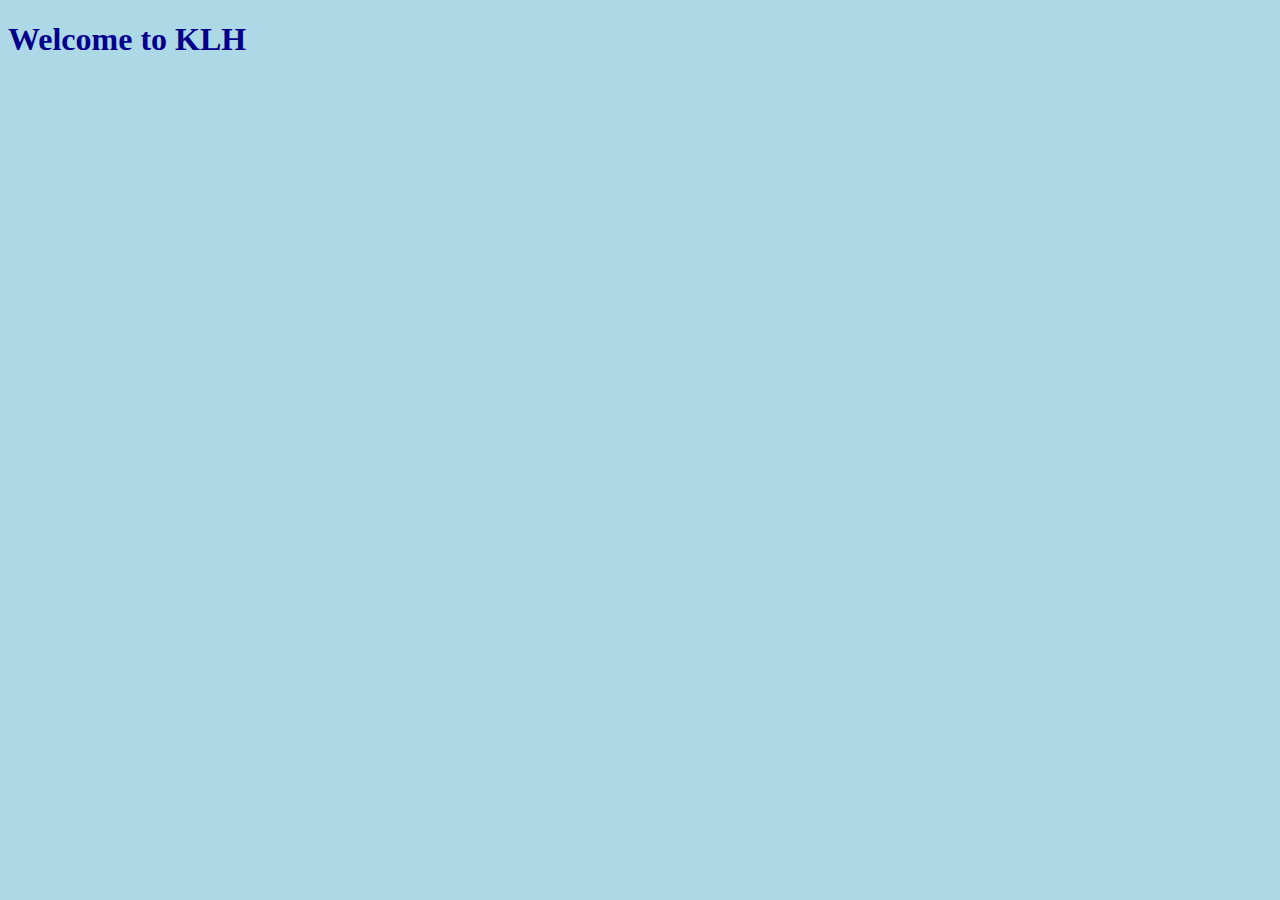
<file: week-1/first.html>
<!DOCTYPE html>
<html lang="en">
<head>
    <meta charset="UTF-8">
    <meta name="viewport" content="width=device-width, initial-scale=1.0">
    <title>Document</title>
</head>
<body style ="background-color: lightblue">
    <h1 style="color: darkblue;">Welcome to KLH</h1>
</body>
</html>
</file>
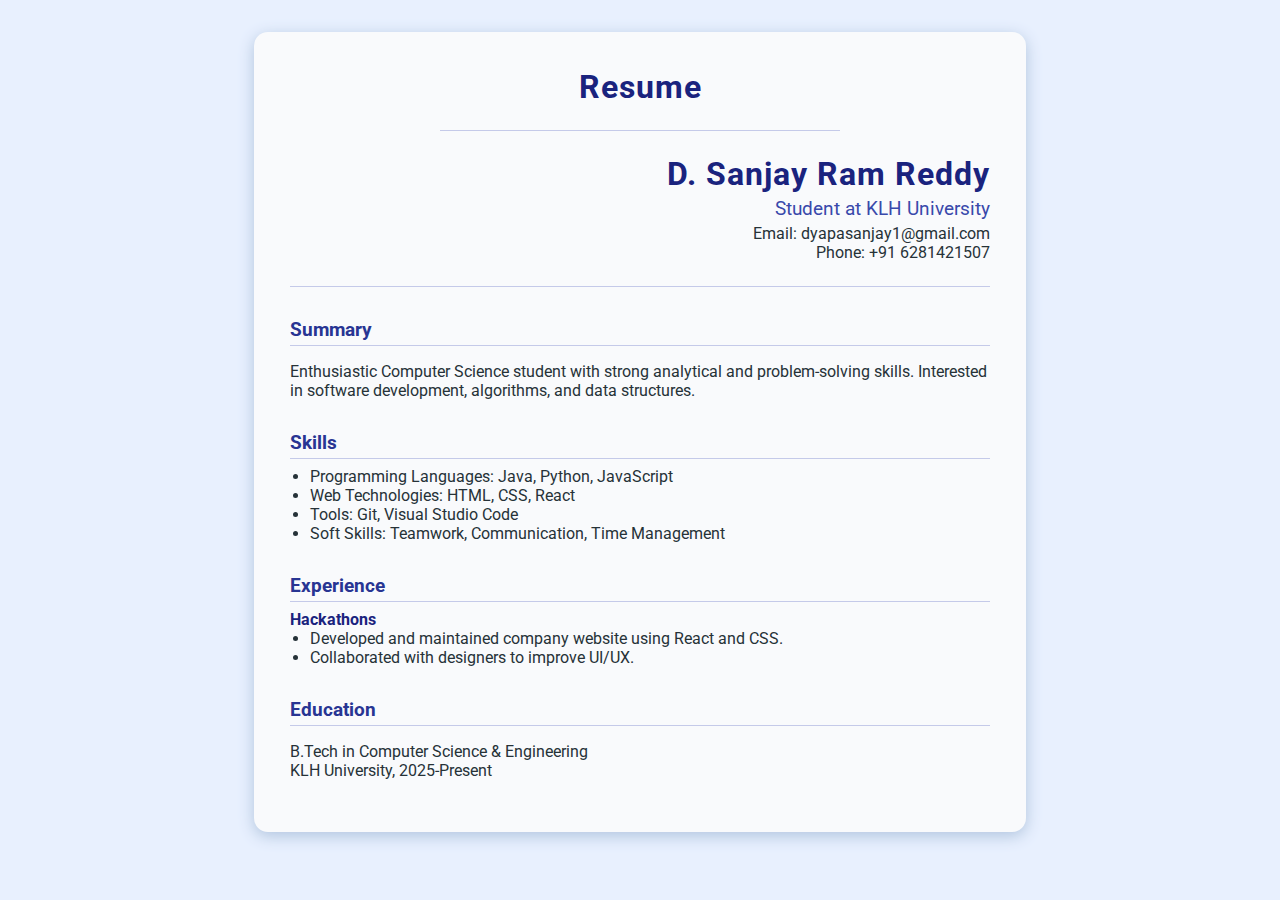
<file: week-1/resume.html>
<!DOCTYPE html>
<html lang="en">
<head>
    <meta charset="UTF-8">
    <meta name="viewport" content="width=device-width, initial-scale=1.0">
    <title>Document</title>
    <!-- Add Google Fonts -->
    <link href="https://fonts.googleapis.com/css?family=Roboto:400,700&display=swap" rel="stylesheet">
    <style>
        body {
            font-family: 'Roboto', Arial, sans-serif;
            margin: 32px;
            background: #e8f0fe; /* Softer blue background */
        }
        .container {
            max-width: 700px;
            margin: 0 auto;
            background: #f9fafc;
            border-radius: 14px;
            box-shadow: 0 4px 16px #b0c4de;
            padding: 36px;
        }
        .header-flex {
            display: flex;
            justify-content: flex-end;
            align-items: flex-start;
            margin-bottom: 24px;
        }
        .contact-info {
            text-align: right;
        }
        h1 {
            color: #1a237e;
            margin-bottom: 0;
            margin-top: 0;
            font-weight: 700;
            letter-spacing: 1px;
        }
        
        h2 { 
            color: #3949ab;
            margin-top: 4px;
            font-size: 1.2em;
            font-weight: 400;
            margin-bottom: 0;
        }
        h3 {    
            color: #283593;
            margin-top: 32px;
            margin-bottom: 8px;
            border-bottom: 1px solid #c5cae9;
            padding-bottom: 4px;
            font-weight: 700;
        }
        p, li {
            color: #263238;
            font-size: 1em;
            font-family: 'Roboto', Arial, sans-serif;
        }
        ul {
            margin-top: 0;
            margin-bottom: 0;
            padding-left: 20px;
        }
        hr {
            border: none;
            border-top: 1px solid #c5cae9;
            margin: 24px 0;
        }
        strong {
            color: #1a237e;
        }
        em {
            color: #607d8b;
            font-size: 0.95em;
        }
    </style>
</head>
<body>
    <div class="container">
        <h1 style="text-align: center; margin-bottom: 24px;">Resume</h1>
        <hr style="max-width: 400px; margin: 0 auto 24px auto;">
        <div class="header-flex">
            <div class="contact-info">
                <h1>D. Sanjay Ram Reddy</h1>
                <h2>Student at KLH University</h2>
                <p style="margin: 4px 0 0 0;">Email: dyapasanjay1@gmail.com<br>Phone: +91 6281421507</p>
            </div>
        </div>
        <hr>
        <h3>Summary</h3>
        <p>
            Enthusiastic Computer Science student with strong analytical and problem-solving skills. Interested in software development, algorithms, and data structures.
        </p>
        <h3>Skills</h3>
        <ul style="display: inline-block; text-align: left;">
            <li>Programming Languages: Java, Python, JavaScript</li>
            <li>Web Technologies: HTML, CSS, React</li>
            <li>Tools: Git, Visual Studio Code</li>
            <li>Soft Skills: Teamwork, Communication, Time Management</li>
        </ul>
        <h3>Experience</h3>
        <strong>Hackathons</strong><br>
        <ul style="display: inline-block; text-align: left;">
            <li>Developed and maintained company website using React and CSS.</li>
            <li>Collaborated with designers to improve UI/UX.</li>
        </ul>
        <h3>Education</h3>
        <p>
            B.Tech in Computer Science & Engineering<br>
            KLH University, 2025-Present<br>




</html></body>    </div>        </p>        </p>
    </div>
</body>
</html>
</file>
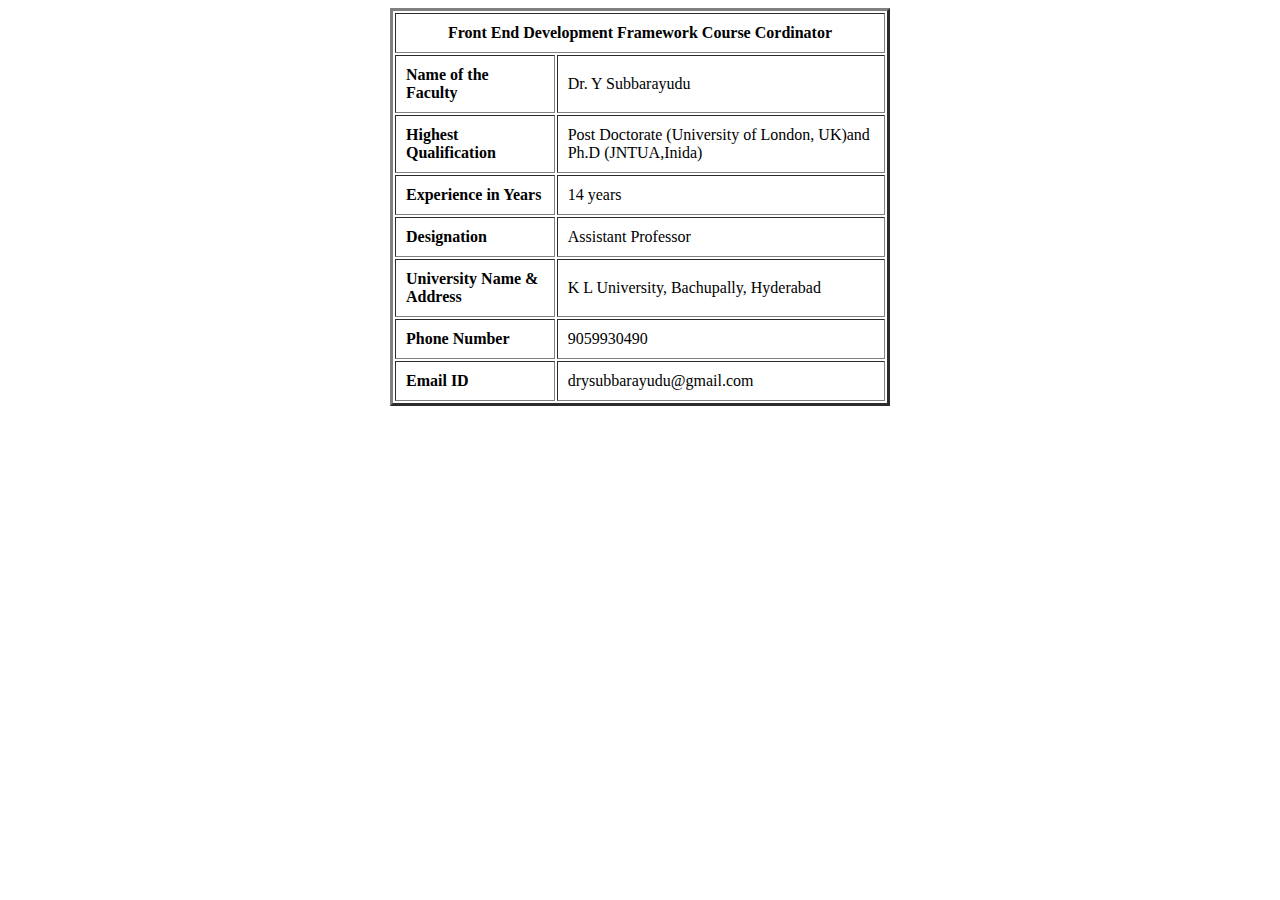
<file: week-4/Contact.html>
<!DOCTYPE html>
<html>
<head>
<title>Front End Development Framework</title>
</head>
<body>
<center>
<table border="3" width="500" height="175" cellpadding="10" >
<tr>
<th colspan="2">Front End Development Framework Course Cordinator</th>
</tr>
<tr>
<td><strong>Name of the Faculty</strong></td>
<td>Dr. Y Subbarayudu</td>
</tr>
<tr>
<td><strong>Highest Qualification</strong></td>
<td>Post Doctorate (University of London, UK)and Ph.D (JNTUA,Inida)</td>
</tr>
<tr>
<td><strong>Experience in Years</strong></td>
<td>14 years</td>
</tr>
<tr>
<td><strong>Designation</strong></td>
<td>Assistant Professor</td>
</tr>
<tr>
<td><strong>University Name & Address</strong></td>
<td>K L University, Bachupally, Hyderabad</td>
</tr>
<tr>
<td><strong>Phone Number</strong></td>
<td>9059930490</td>
</tr>
<tr>
<td><strong>Email ID</strong></td>
<td>drysubbarayudu@gmail.com</td>
</tr>
</table>
</center>
</body>
</html>
</file>
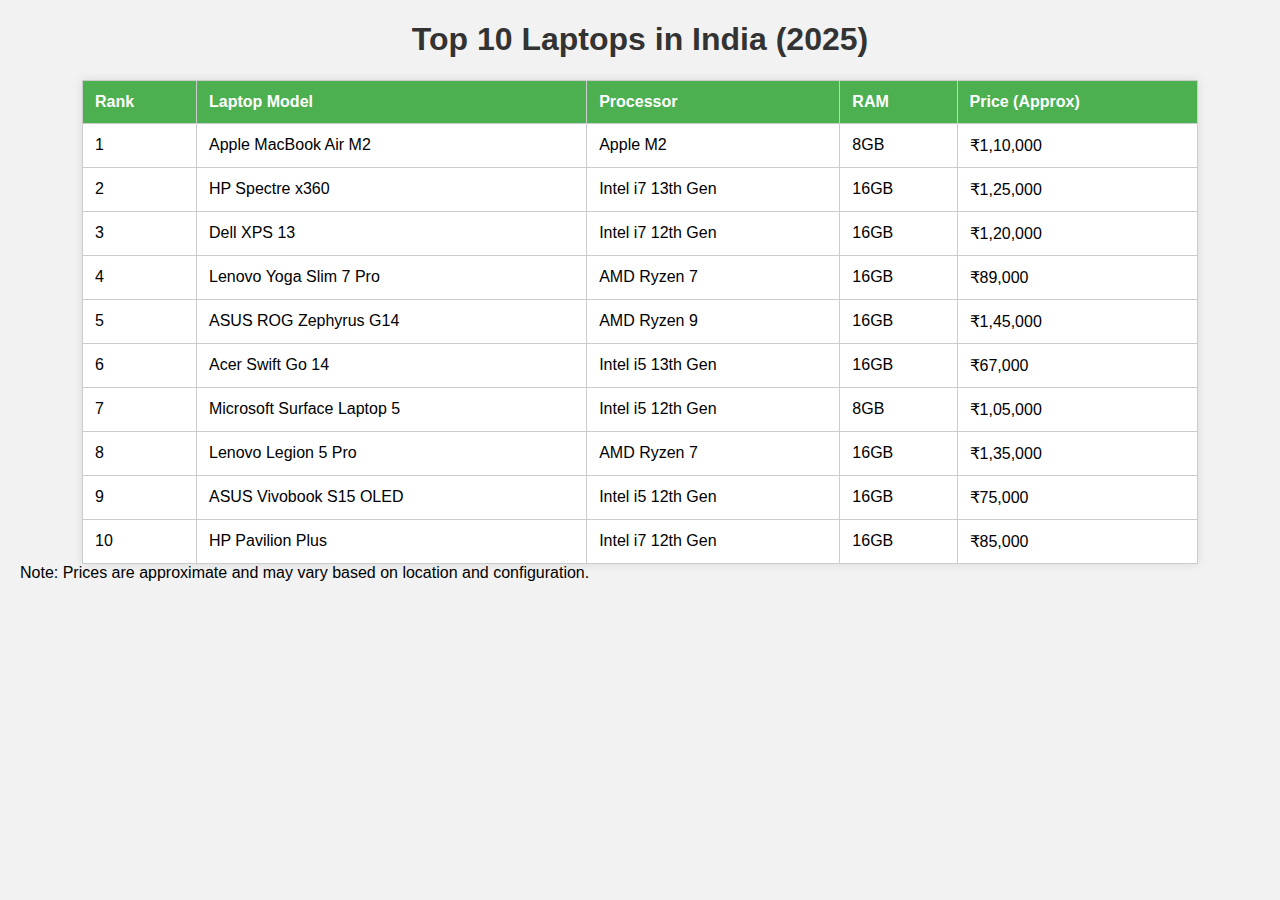
<file: week-4/laptops.html>
<!DOCTYPE html>
<html lang="en">
<head>
<meta charset="UTF-8">
<title>Top 10 Laptops in India</title>
<style>
body {
font-family: Arial, sans-serif;
background-color: #f2f2f2;
margin: 20px;
}
h1 {
text-align: center;
color: #333;
}
table {
width: 90%;
margin: auto;
border-collapse: collapse;
background-color: white;
box-shadow: 0 0 10px rgba(0,0,0,0.1);
}
th, td {
padding: 12px;
border: 1px solid #ccc;
text-align: left;
}
th {
background-color: #4CAF50;
color: white;
}
tr:hover {
background-color: #f5f5f5;
}
caption {
caption-side: bottom;
padding: 10px;
font-size: 0.9em;
color: #666;
}
</style>
</head>
<body>
<h1>Top 10 Laptops in India (2025)</h1>
<table>
<tr>
<th>Rank</th>
<th>Laptop Model</th>
<th>Processor</th>
<th>RAM</th>
<th>Price (Approx)</th>
</tr>
<tr>
<td>1</td>
<td>Apple MacBook Air M2</td>
<td>Apple M2</td>
<td>8GB</td>
<td>₹1,10,000</td>
</tr>
<tr>
<td>2</td>
<td>HP Spectre x360</td>
<td>Intel i7 13th Gen</td>
<td>16GB</td>
<td>₹1,25,000</td>
</tr>
<tr>
<td>3</td>
<td>Dell XPS 13</td>
<td>Intel i7 12th Gen</td>
<td>16GB</td>
<td>₹1,20,000</td>
</tr>
<tr>
<td>4</td>
<td>Lenovo Yoga Slim 7 Pro</td>
<td>AMD Ryzen 7</td>
<td>16GB</td>
<td>₹89,000</td>
</tr>
<tr>
<td>5</td>
<td>ASUS ROG Zephyrus G14</td>
<td>AMD Ryzen 9</td>
<td>16GB</td>
<td>₹1,45,000</td>
</tr>
<tr>
<td>6</td>
<td>Acer Swift Go 14</td>
<td>Intel i5 13th Gen</td>
<td>16GB</td>
<td>₹67,000</td>
</tr>
<tr>
<td>7</td>
<td>Microsoft Surface Laptop 5</td>
<td>Intel i5 12th Gen</td>
<td>8GB</td>
<td>₹1,05,000</td>
</tr>
<tr>
<td>8</td>
<td>Lenovo Legion 5 Pro</td>
<td>AMD Ryzen 7</td>
<td>16GB</td>
<td>₹1,35,000</td>
</tr>
<tr>
<td>9</td>
<td>ASUS Vivobook S15 OLED</td>
<td>Intel i5 12th Gen</td>
<td>16GB</td>
<td>₹75,000</td>
</tr>
<tr>
<td>10</td>
<td>HP Pavilion Plus</td>
<td>Intel i7 12th Gen</td>
<td>16GB</td>
<td>₹85,000</td>
</tr>
</table>
<caption>Note: Prices are approximate and may vary based on location and
configuration.</caption>
</body>
</html>
</file>
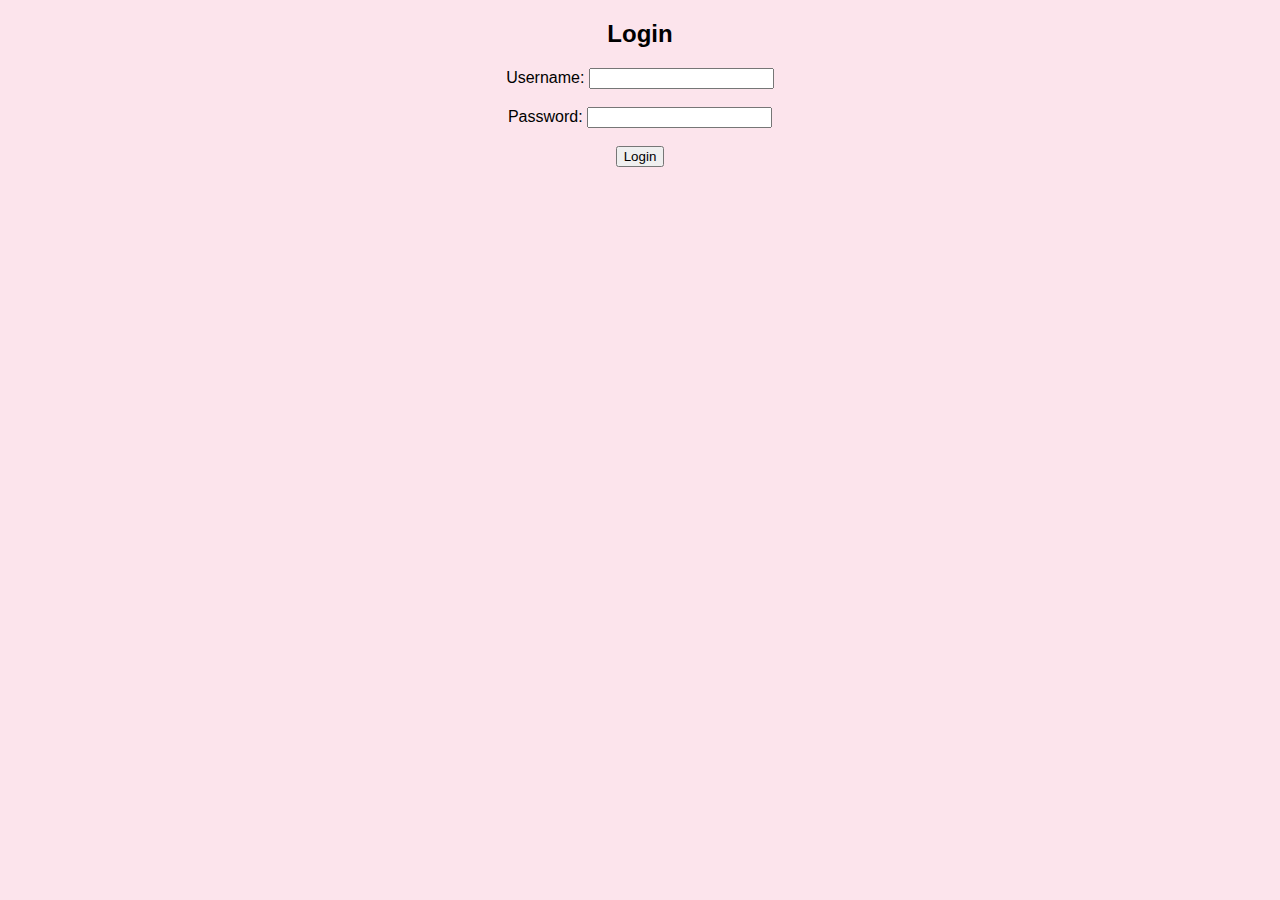
<file: week-4/Loginpage.html>
<!DOCTYPE html>
<html>
<head>
<title>Login</title>
<script>
function loginUser() {
const username = document.getElementById("username").value.trim();
const password = document.getElementById("password").value;
const storedUsername = localStorage.getItem("username");
const storedPassword = localStorage.getItem("password");
if (username === "" || password === "") {
alert("Enter both username and password.");
return false;
}
if (username === storedUsername && password === storedPassword) {
alert("Login successful!");
return true;
} else {
alert("Invalid credentials. Try again.");
return false;
}
}
</script>
</head>
<body style="background-color: #fce4ec; font-family: Arial;">
<center>
<h2>Login</h2>
<form onsubmit="return loginUser();">
<label>Username:</label>
<input type="text" id="username"><br><br>
<label>Password:</label>
<input type="password" id="password"><br><br>
<input type="submit" value="Login">
</form>
</center>
</body>
</html>
</file>
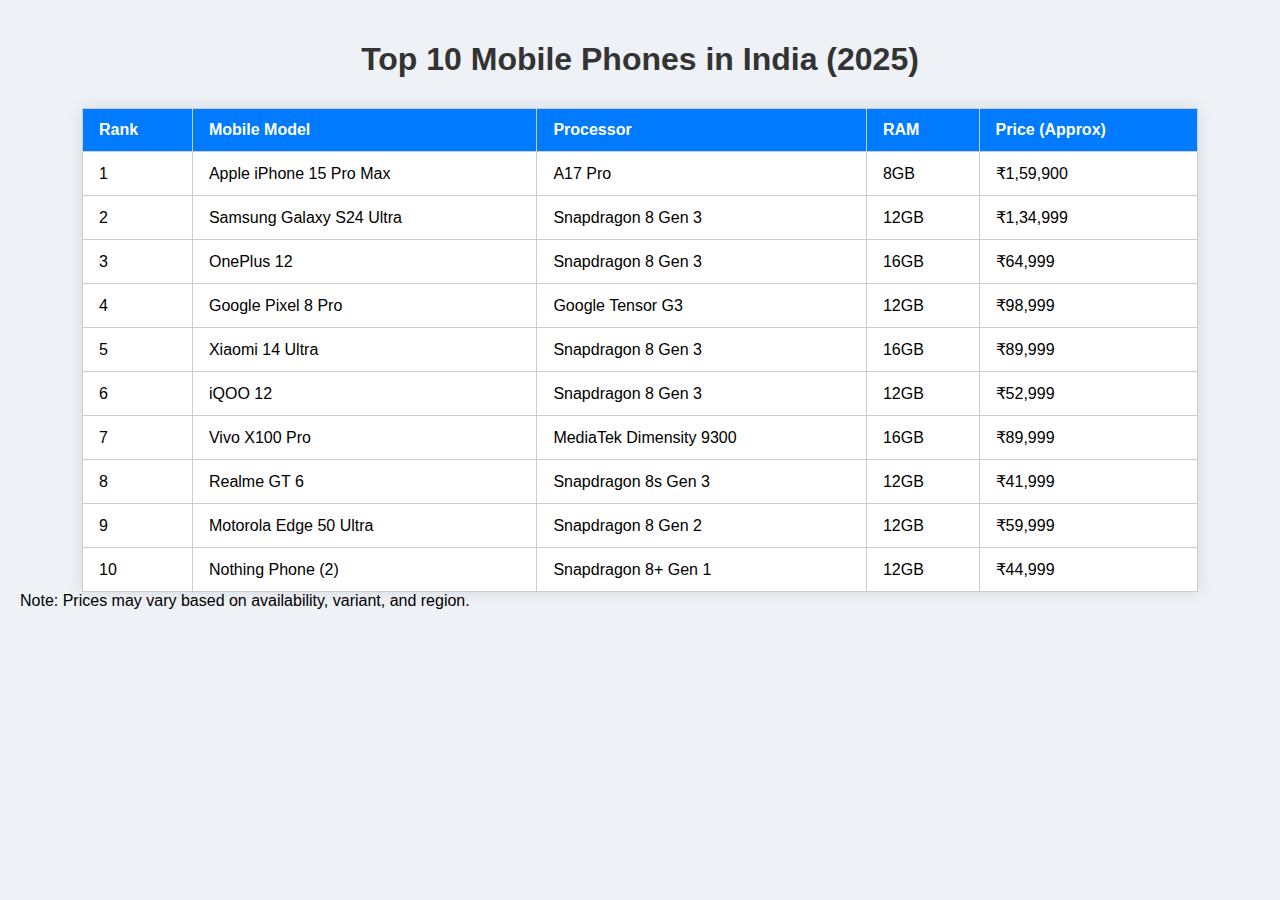
<file: week-4/mobiles.html>
<!DOCTYPE html>
<html lang="en">
<head>
<meta charset="UTF-8">
<title>Top 10 Mobile Phones in India</title>
<style>
body {
font-family: 'Segoe UI', Tahoma, Geneva, Verdana, sans-serif;
background-color: #eef1f5;
margin: 0;
padding: 20px;
}
h1 {
text-align: center;
color: #333;
margin-bottom: 30px;
}
table {
width: 90%;
margin: auto;
border-collapse: collapse;
background-color: #fff;
box-shadow: 0 0 15px rgba(0, 0, 0, 0.1);
}
th, td {
padding: 12px 16px;
border: 1px solid #ccc;
text-align: left;
}
th {
background-color: #007BFF;
color: white;
}
tr:hover {
background-color: #f1f1f1;
}
caption {
margin-top: 10px;
text-align: center;
font-size: 0.9em;
color: #555;
}
</style>
</head>
<body>
<h1>Top 10 Mobile Phones in India (2025)</h1>
<table>
<tr>
<th>Rank</th>
<th>Mobile Model</th>
<th>Processor</th>
<th>RAM</th>
<th>Price (Approx)</th>
</tr>
<tr>
<td>1</td>
<td>Apple iPhone 15 Pro Max</td>
<td>A17 Pro</td>
<td>8GB</td>
<td>₹1,59,900</td>
</tr>
<tr>
<td>2</td>
<td>Samsung Galaxy S24 Ultra</td>
<td>Snapdragon 8 Gen 3</td>
<td>12GB</td>
<td>₹1,34,999</td>
</tr>
<tr>
<td>3</td>
<td>OnePlus 12</td>
<td>Snapdragon 8 Gen 3</td>
<td>16GB</td>
<td>₹64,999</td>
</tr>
<tr>
<td>4</td>
<td>Google Pixel 8 Pro</td>
<td>Google Tensor G3</td>
<td>12GB</td>
<td>₹98,999</td>
</tr>
<tr>
<td>5</td>
<td>Xiaomi 14 Ultra</td>
<td>Snapdragon 8 Gen 3</td>
<td>16GB</td>
<td>₹89,999</td>
</tr>
<tr>
<td>6</td>
<td>iQOO 12</td>
<td>Snapdragon 8 Gen 3</td>
<td>12GB</td>
<td>₹52,999</td>
</tr>
<tr>
<td>7</td>
<td>Vivo X100 Pro</td>
<td>MediaTek Dimensity 9300</td>
<td>16GB</td>
<td>₹89,999</td>
</tr>
<tr>
<td>8</td>
<td>Realme GT 6</td>
<td>Snapdragon 8s Gen 3</td>
<td>12GB</td>
<td>₹41,999</td>
</tr>
<tr>
<td>9</td>
<td>Motorola Edge 50 Ultra</td>
<td>Snapdragon 8 Gen 2</td>
<td>12GB</td>
<td>₹59,999</td>
</tr>
<tr>
<td>10</td>
<td>Nothing Phone (2)</td>
<td>Snapdragon 8+ Gen 1</td>
<td>12GB</td>
<td>₹44,999</td>
</tr>
</table>
<caption>Note: Prices may vary based on availability, variant, and region.</caption>
</body>
</html>
</file>
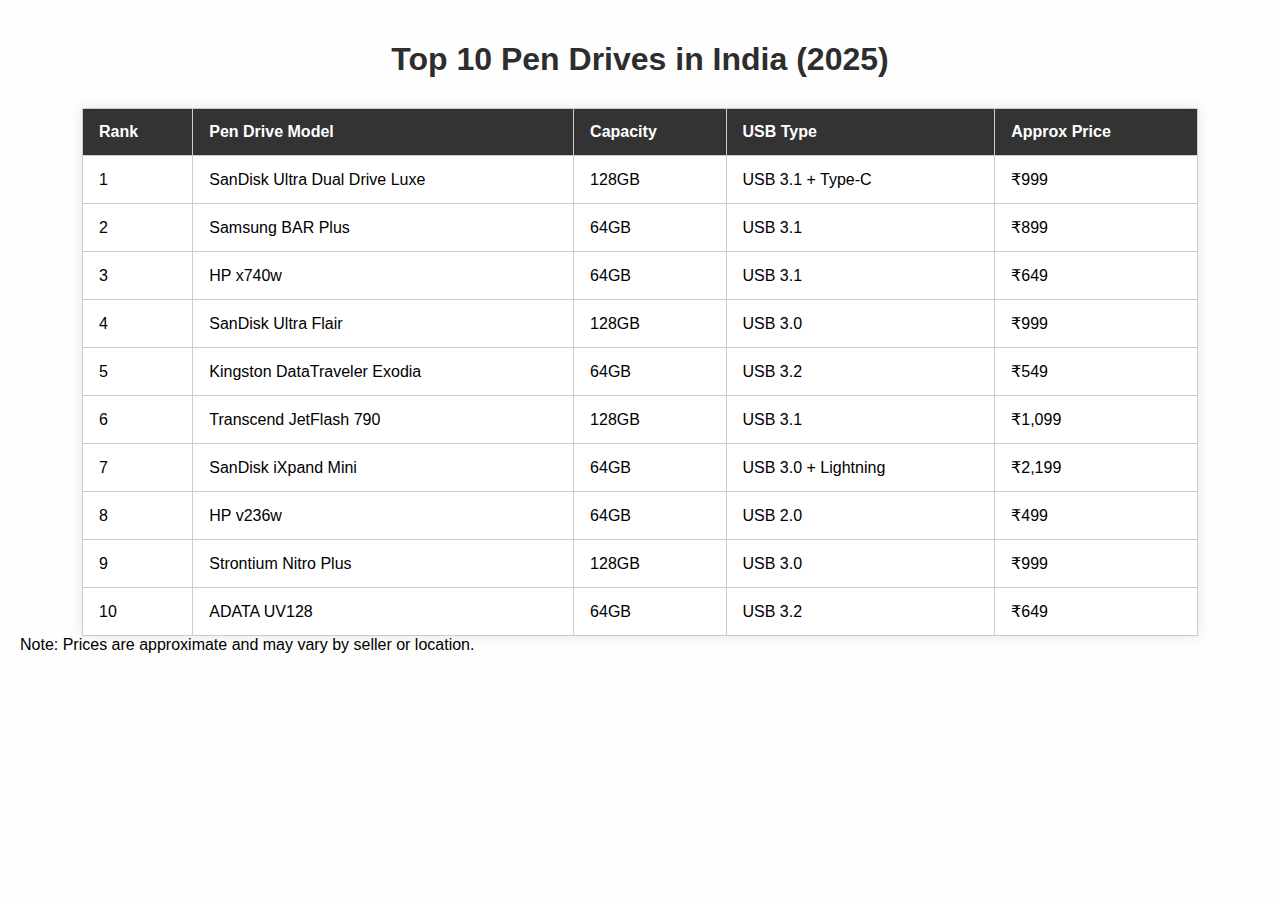
<file: week-4/pendrive.html>
<!DOCTYPE html>
<html lang="en">
<head>
<meta charset="UTF-8">
<title>Top 10 Pen Drives in India (2025)</title>
<style>
body {
font-family: Arial, sans-serif;
background-color: #fefefe;
margin: 0;
padding: 20px;
}
h1 {
text-align: center;
color: #2d2d2d;
margin-bottom: 30px;
}
table {
width: 90%;
margin: auto;
border-collapse: collapse;
background-color: #fff;
box-shadow: 0 0 12px rgba(0, 0, 0, 0.1);
}
th, td {
padding: 14px 16px;
border: 1px solid #ccc;
text-align: left;
}
th {
background-color: #333;
color: white;
}
tr:hover {
background-color: #f1f1f1;
}
caption {
margin-top: 12px;
text-align: center;
font-size: 0.9em;
color: #777;
}
</style>
</head>
<body>
<h1>Top 10 Pen Drives in India (2025)</h1>
<table>
<tr>
<th>Rank</th>
<th>Pen Drive Model</th>
<th>Capacity</th>
<th>USB Type</th>
<th>Approx Price</th>
</tr>
<tr>
<td>1</td>
<td>SanDisk Ultra Dual Drive Luxe</td>
<td>128GB</td>
<td>USB 3.1 + Type-C</td>
<td>₹999</td>
</tr>
<tr>
<td>2</td>
<td>Samsung BAR Plus</td>
<td>64GB</td>
<td>USB 3.1</td>
<td>₹899</td>
</tr>
<tr>
<td>3</td>
<td>HP x740w</td>
<td>64GB</td>
<td>USB 3.1</td>
<td>₹649</td>
</tr>
<tr>
<td>4</td>
<td>SanDisk Ultra Flair</td>
<td>128GB</td>
<td>USB 3.0</td>
<td>₹999</td>
</tr>
<tr>
<td>5</td>
<td>Kingston DataTraveler Exodia</td>
<td>64GB</td>
<td>USB 3.2</td>
<td>₹549</td>
</tr>
<tr>
<td>6</td>
<td>Transcend JetFlash 790</td>
<td>128GB</td>
<td>USB 3.1</td>
<td>₹1,099</td>
</tr>
<tr>
<td>7</td>
<td>SanDisk iXpand Mini</td>
<td>64GB</td>
<td>USB 3.0 + Lightning</td>
<td>₹2,199</td>
</tr>
<tr>
<td>8</td>
<td>HP v236w</td>
<td>64GB</td>
<td>USB 2.0</td>
<td>₹499</td>
</tr>
<tr>
<td>9</td>
<td>Strontium Nitro Plus</td>
<td>128GB</td>
<td>USB 3.0</td>
<td>₹999</td>
</tr>
<tr>
<td>10</td>
<td>ADATA UV128</td>
<td>64GB</td>
<td>USB 3.2</td>
<td>₹649</td>
</tr>
</table>
<caption>Note: Prices are approximate and may vary by seller or location.</caption>
</body>
</html>
</file>
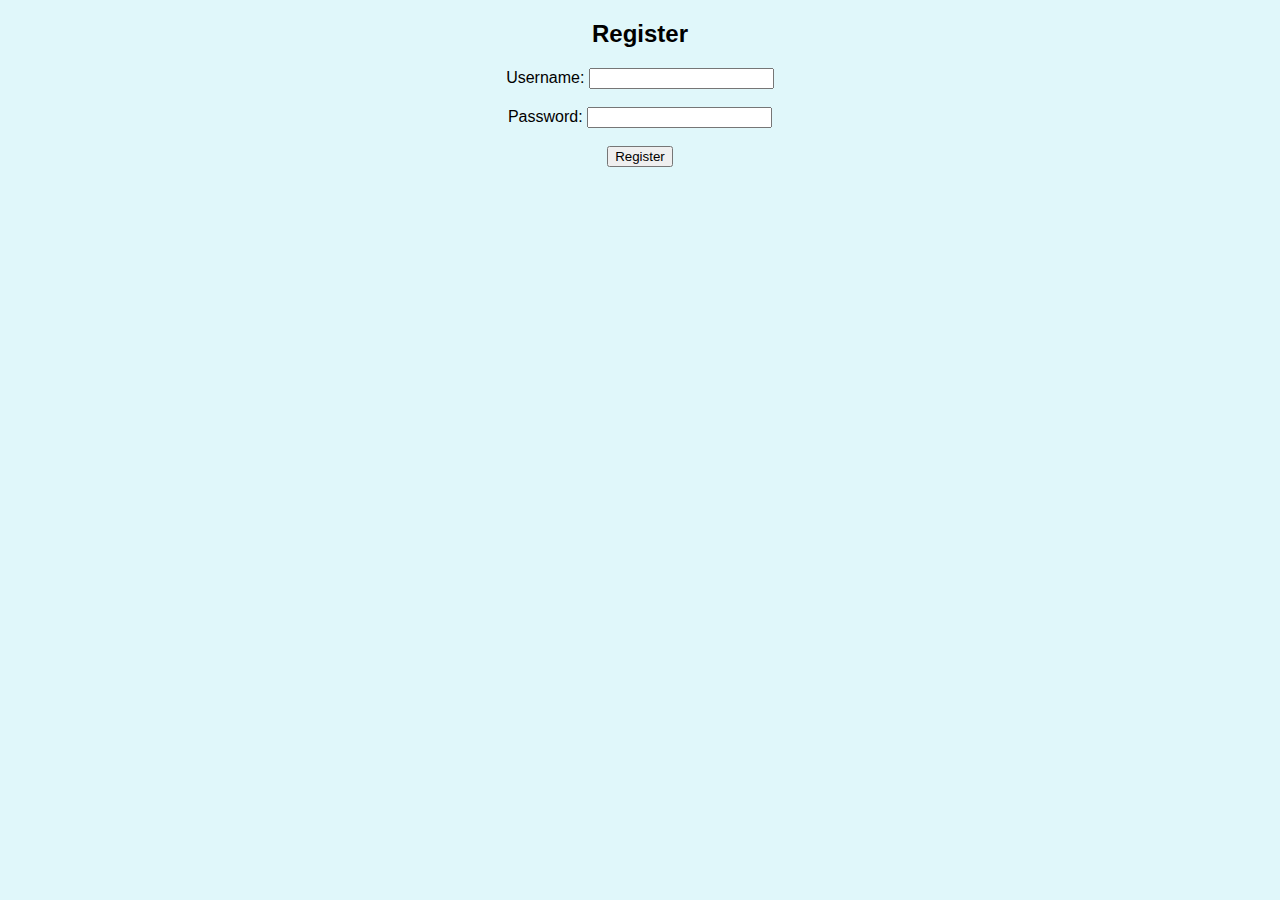
<file: week-4/registration.html>
<!DOCTYPE html>
<html>
<head>
<title>Registration</title>
<script>
function registerUser() {
const username = document.getElementById("username").value.trim();
const password = document.getElementById("password").value;
if (username === "" || password === "") {
alert("Please enter both username and password.");
return false;
}
if (password.length < 6) {
alert("Password must be at least 6 characters.");
return false;
}
localStorage.setItem("username", username);
localStorage.setItem("password", password);
alert("Registration successful! Proceed to login.");
return true;
}
</script>
</head>
<body style="background-color: #e0f7fa; font-family: Arial;">
<center>
<h2>Register</h2>
<form onsubmit="return registerUser();" action="login.html">
<label>Username:</label>
<input type="text" id="username"><br><br>
<label>Password:</label>
<input type="password" id="password"><br><br>
<input type="submit" value="Register">
</form>
</center>
</body>
</html>
</file>
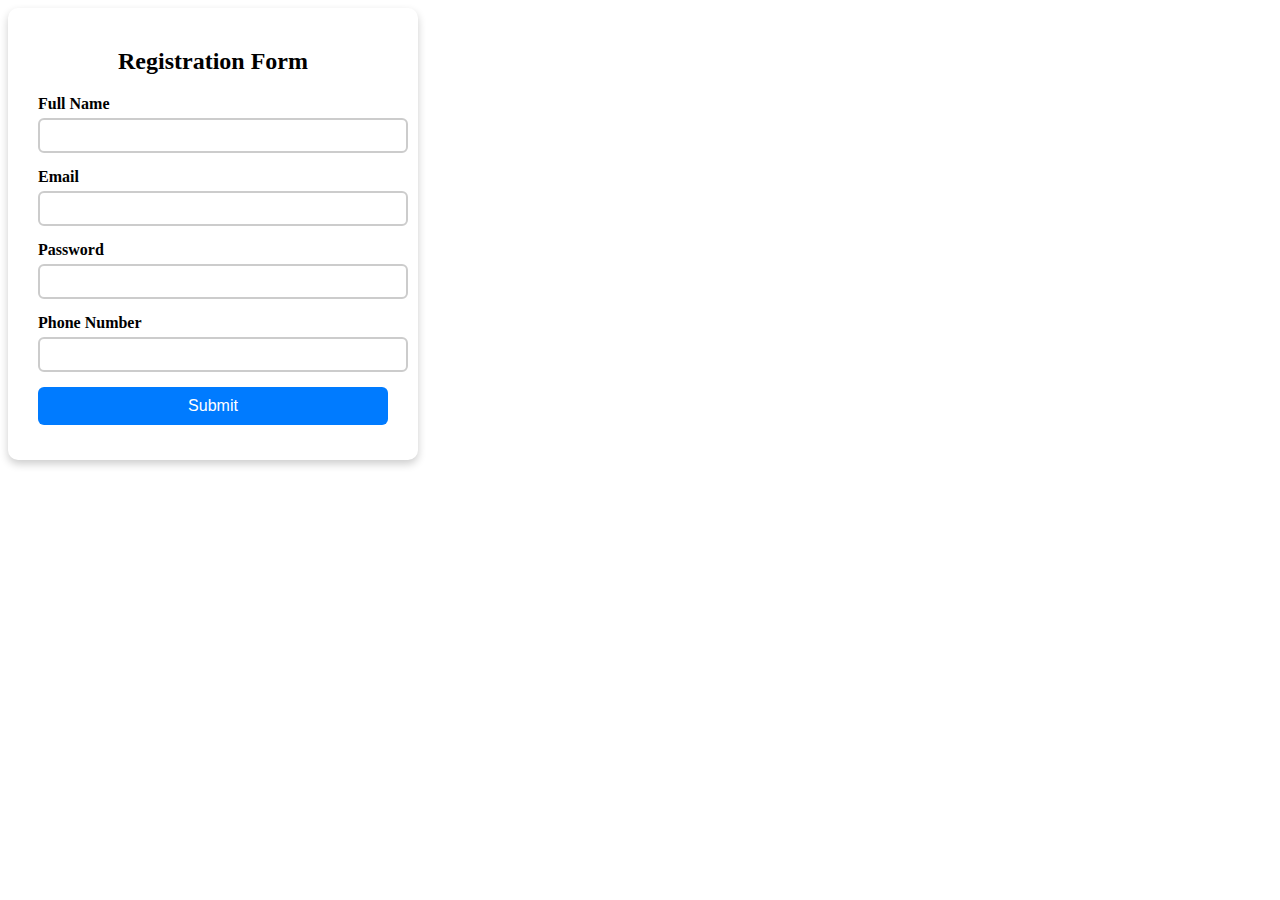
<file: week-5/form.html>
<!DOCTYPE html>
<html lang="en">
<head>
<meta charset="UTF-8">
<title>Form Validation with JS DOM</title>
<link rel="stylesheet" href="style.css">
</head>
<body>
<form id="myForm" novalidate>
<h2>Registration Form</h2>
<div class="form-group">
<label for="fullname">Full Name</label>
<input type="text" id="fullname" required>
<div class="error" id="fullnameError"></div>
</div>
<div class="form-group">
<label for="email">Email</label>
<input type="email" id="email" required>
<div class="error" id="emailError"></div>
</div>
<div class="form-group">
<label for="password">Password</label>
<input type="password" id="password" required>
<div class="error" id="passwordError"></div>
</div>
<div class="form-group">
<label for="phone">Phone Number</label>
<input type="tel" id="phone" pattern="[0-9]{10}" required>
<div class="error" id="phoneError"></div>
</div>
<button type="submit">Submit</button>
<div class="success" id="successMessage"></div>
</form>
<script src="script.js"></script>
</body>
</html>
</file>
<file: week-5/style.css>
style.css
body {
font-family: Arial, sans-serif;
background: #f4f6f9;
display: flex;
justify-content: center;
align-items: center;
height: 100vh;
}
form {
background: #fff;
padding: 20px 30px;
border-radius: 10px;
box-shadow: 0 4px 8px rgba(0,0,0,0.2);
width: 350px;
}
h2 {
text-align: center;
margin-bottom: 20px;
}
.form-group {
margin-bottom: 15px;
}
label {
font-weight: bold;
display: block;
margin-bottom: 5px;
}
input {
width: 100%;
padding: 8px;
border: 2px solid #ccc;
border-radius: 6px;
outline: none;
transition: border 0.3s;
}
input:focus {
border-color: #007BFF;
}
.error {
color: red;
font-size: 0.9em;
margin-top: 4px;
}
.success {
color: green;
font-weight: bold;
margin-top: 15px;
text-align: center;
}
.valid {
border-color: green !important;
}
.invalid {
border-color: red !important;
}
button {
width: 100%;
padding: 10px;
background: #007BFF;
border: none;
color: white;
border-radius: 6px;
font-size: 1em;
cursor: pointer;
}
button:hover {
background: #0056b3;
}
</file>
